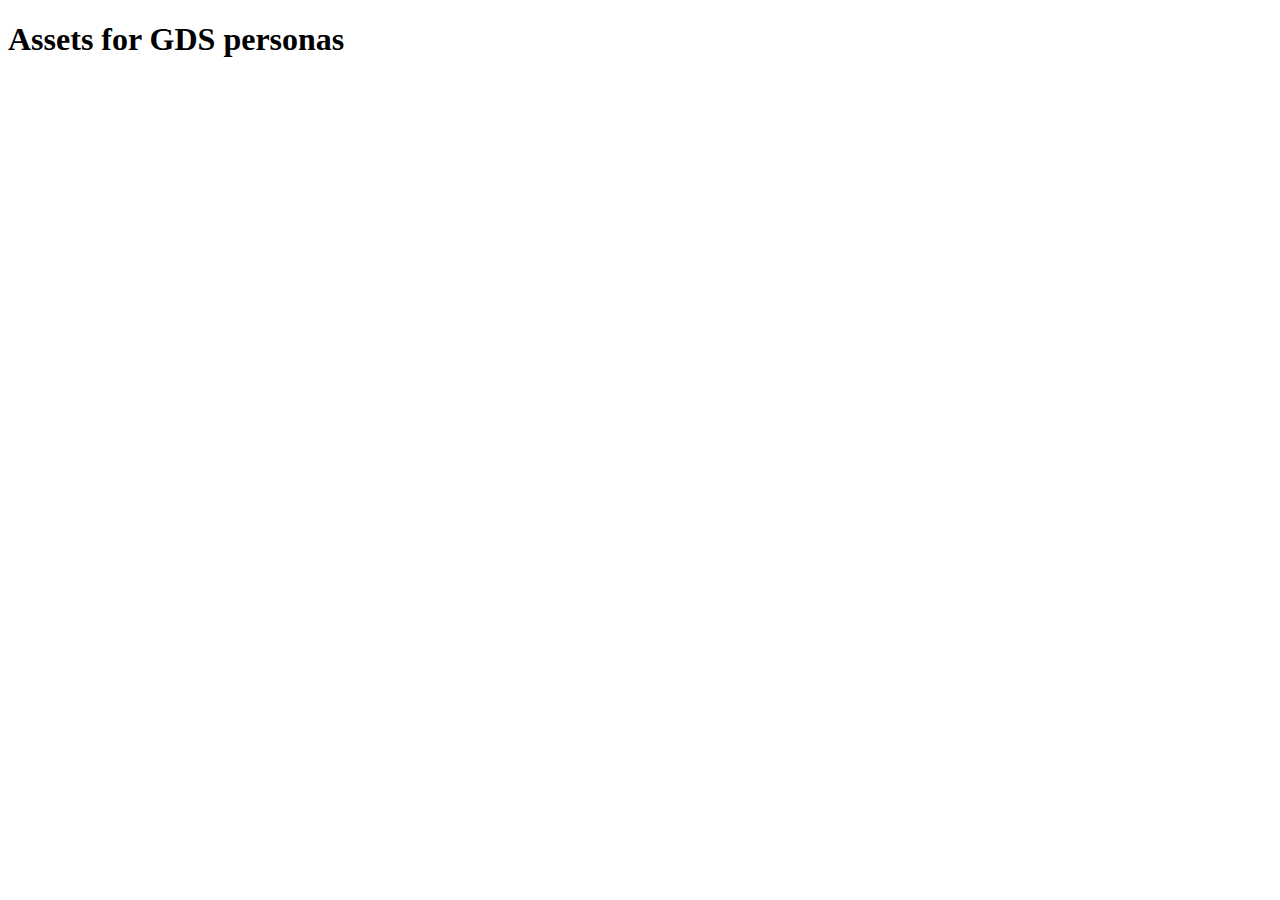
<file: assets/index.html>
<!doctype html>
<html lang="en">
<head>
    <meta charset="UTF-8">
    <meta name="viewport"
          content="width=device-width, user-scalable=no, initial-scale=1.0, maximum-scale=1.0, minimum-scale=1.0">
    <meta http-equiv="X-UA-Compatible" content="ie=edge">
    <title>Assets for the personas</title>
</head>
<body>
<h1>Assets for GDS personas</h1>
</body>
</html>
</file>
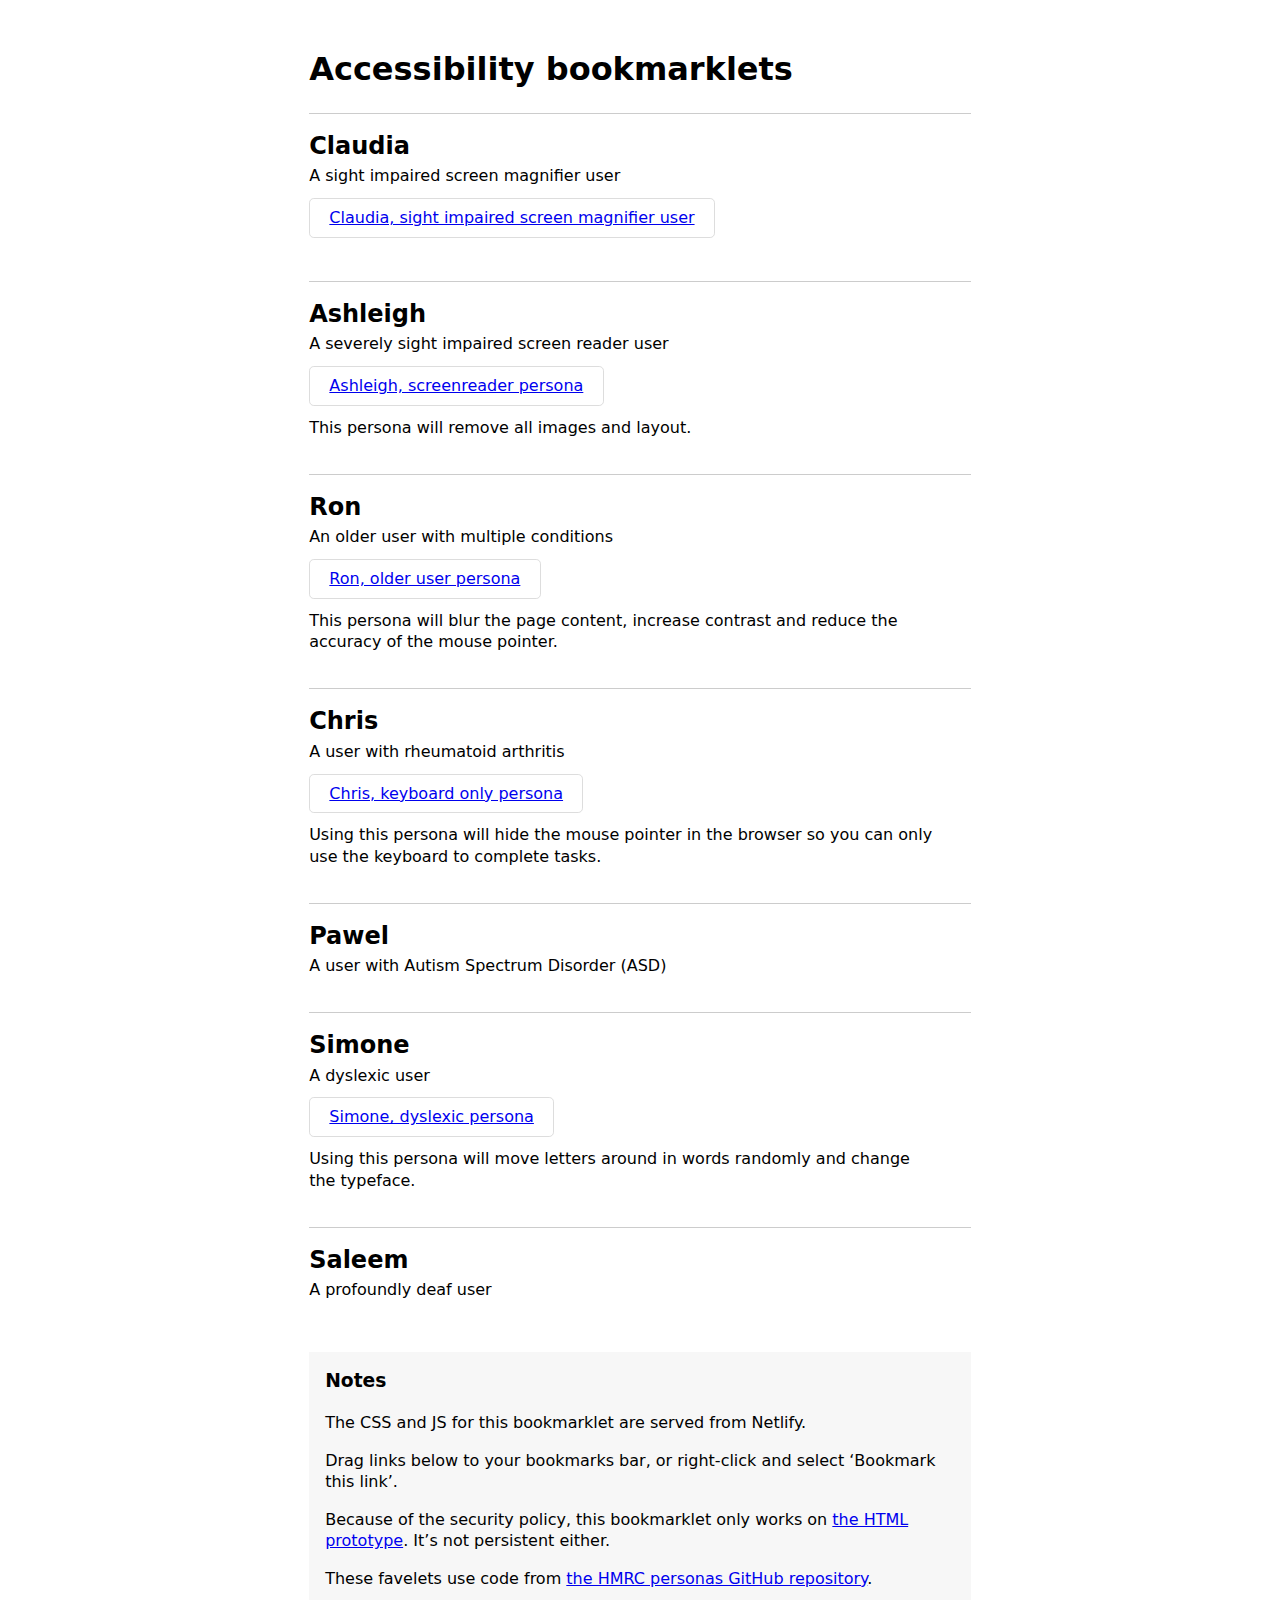
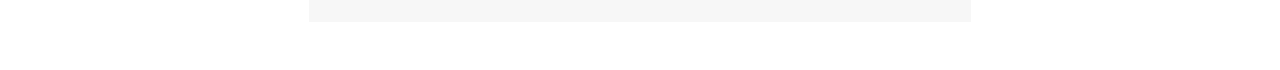
<file: instructions.html>
<!DOCTYPE html>
<html lang="en">
<head>
    <meta charset="UTF-8">
    <meta name="viewport" content="width=device-width, initial-scale=1.0">
    <title>Accessibility Persona bookmarklet example</title>
    <style>
        body {
            font-family: system-ui, -apple-system, BlinkMacSystemFont, 'Segoe UI', Roboto, Oxygen, Ubuntu, Cantarell, 'Open Sans', 'Helvetica Neue', sans-serif;
            line-height: 1.35;
            max-width: 65ch;
            margin: 3rem auto;
        }

        .notes {
            background: #f7f7f7;
            padding: 1rem;
            margin-top: 2rem;
        }

        .notes > * {
            margin-top: 0;
        }

        ul {
            margin: 0;
            padding: 0;
            list-style-type: none;
        }

        ul li {
            border-top: 1px solid #ccc;
            padding: 1rem 2rem 1rem 0;
            margin-bottom: 1rem;
        }

        ul li * {
            margin: 0;
            padding: 0 0 0.2rem 0;
        }

        ul li a {
            display: inline-block;
            padding: 0.5rem 1.2rem;
            border: 1px solid #ddd;
            background: white;
            border-radius: 0.3rem;
            margin: 0.5rem 0;
        }
    </style>
</head>
<body>

<h1>Accessibility bookmarklets</h1>


<ul>
    <li>
        <h2>Claudia</h2>
        <p>A sight impaired screen magnifier user</p>
        <p>
            <a href="javascript:(function() {var link = document.createElement('link');link.rel = 'stylesheet';link.href = 'https://symphonious-boba-3a9fc8.netlify.app/css/zoom.css'; document.head.appendChild(link); var link = document.createElement('link');link.rel = 'stylesheet';link.href = 'https://symphonious-boba-3a9fc8.netlify.app/css/high-contrast.css'; document.head.appendChild(link); var script = document.createElement('script');script.src = 'https://symphonious-boba-3a9fc8.netlify.app/js/scroll-at-edge.js';script.onload = function() { console.log('JavaScript loaded successfully.');};document.body.appendChild(script);})();">
                Claudia, sight impaired screen magnifier user
            </a></p>
    </li>
    <li>
        <h2>Ashleigh</h2>
        <p>A severely sight impaired screen reader user</p>
        <p>
            <a href="javascript:(function() {var link = document.createElement('link');link.rel = 'stylesheet';link.href = 'https://symphonious-boba-3a9fc8.netlify.app/css/screen-reader.css'; document.head.appendChild(link);})();">
                Ashleigh, screenreader persona
            </a></p>
        <p>This persona will remove all images and layout.</p>
    </li>
    <li>
        <h2>Ron</h2>
        <p>An older user with multiple conditions</p>
        <p>
            <a href="javascript:(function() {var link = document.createElement('link');link.rel = 'stylesheet';link.href = 'https://symphonious-boba-3a9fc8.netlify.app/css/blur-text.css'; document.head.appendChild(link); var script = document.createElement('script');script.src = 'https://symphonious-boba-3a9fc8.netlify.app/js/wobbly-mouse.js';script.onload = function() { console.log('JavaScript loaded successfully.');};document.body.appendChild(script); })();">
                Ron, older user persona
            </a></p>
        <p>This persona will blur the page content, increase contrast and reduce the accuracy of the mouse pointer.</p>
    </li>
    <li>
        <h2>Chris</h2>
        <p>A user with rheumatoid arthritis</p>
        <p>
            <a href="javascript:(function() {var link = document.createElement('link');link.rel = 'stylesheet';link.href = 'https://symphonious-boba-3a9fc8.netlify.app/css/hide-mouse.css'; document.head.appendChild(link);})();">
                Chris, keyboard only persona
            </a></p>
        <p>Using this persona will hide the mouse pointer in the browser so you can only use the keyboard to complete
            tasks.</p>
    </li>
    <li>
        <h2>Pawel</h2>
        <p>A user with Autism Spectrum Disorder (ASD)</p>
    </li>
    <li>
        <h2>Simone</h2>
        <p>A dyslexic user</p>
        <p>
            <a href="javascript:(function() {var link = document.createElement('link');link.rel = 'stylesheet';link.href = 'https://symphonious-boba-3a9fc8.netlify.app/css/typography.css'; document.head.appendChild(link);var script = document.createElement('script');script.src = 'https://symphonious-boba-3a9fc8.netlify.app/js/mix-up-letters.js';script.onload = function() { console.log('JavaScript loaded successfully.');};document.body.appendChild(script); })();">
                Simone, dyslexic persona
            </a></p>
        <p>Using this persona will move letters around in words randomly and change the typeface.</p>
    </li>
    <li>
        <h2>Saleem</h2>
        <p>A profoundly deaf user</p>
    </li>
</ul>


<div class="notes">
    <h3>Notes</h3>
    <p>The CSS and JS for this bookmarklet are served from Netlify.</p>
    <p>Drag links below to your bookmarks bar, or right-click and select ‘Bookmark this link’.</p>
    <p>Because of the security policy, this bookmarklet only works on <a
            href="https://govuk-one-login-prototype-6d2545e2d700.herokuapp.com/">the HTML prototype</a>. It’s not
        persistent either.</p>
    <p>These favelets use code from <a href="https://github.com/hmrc/accessibility-personas">the HMRC personas GitHub
        repository</a>.</p>
</div>
</body>
</html>
</file>
